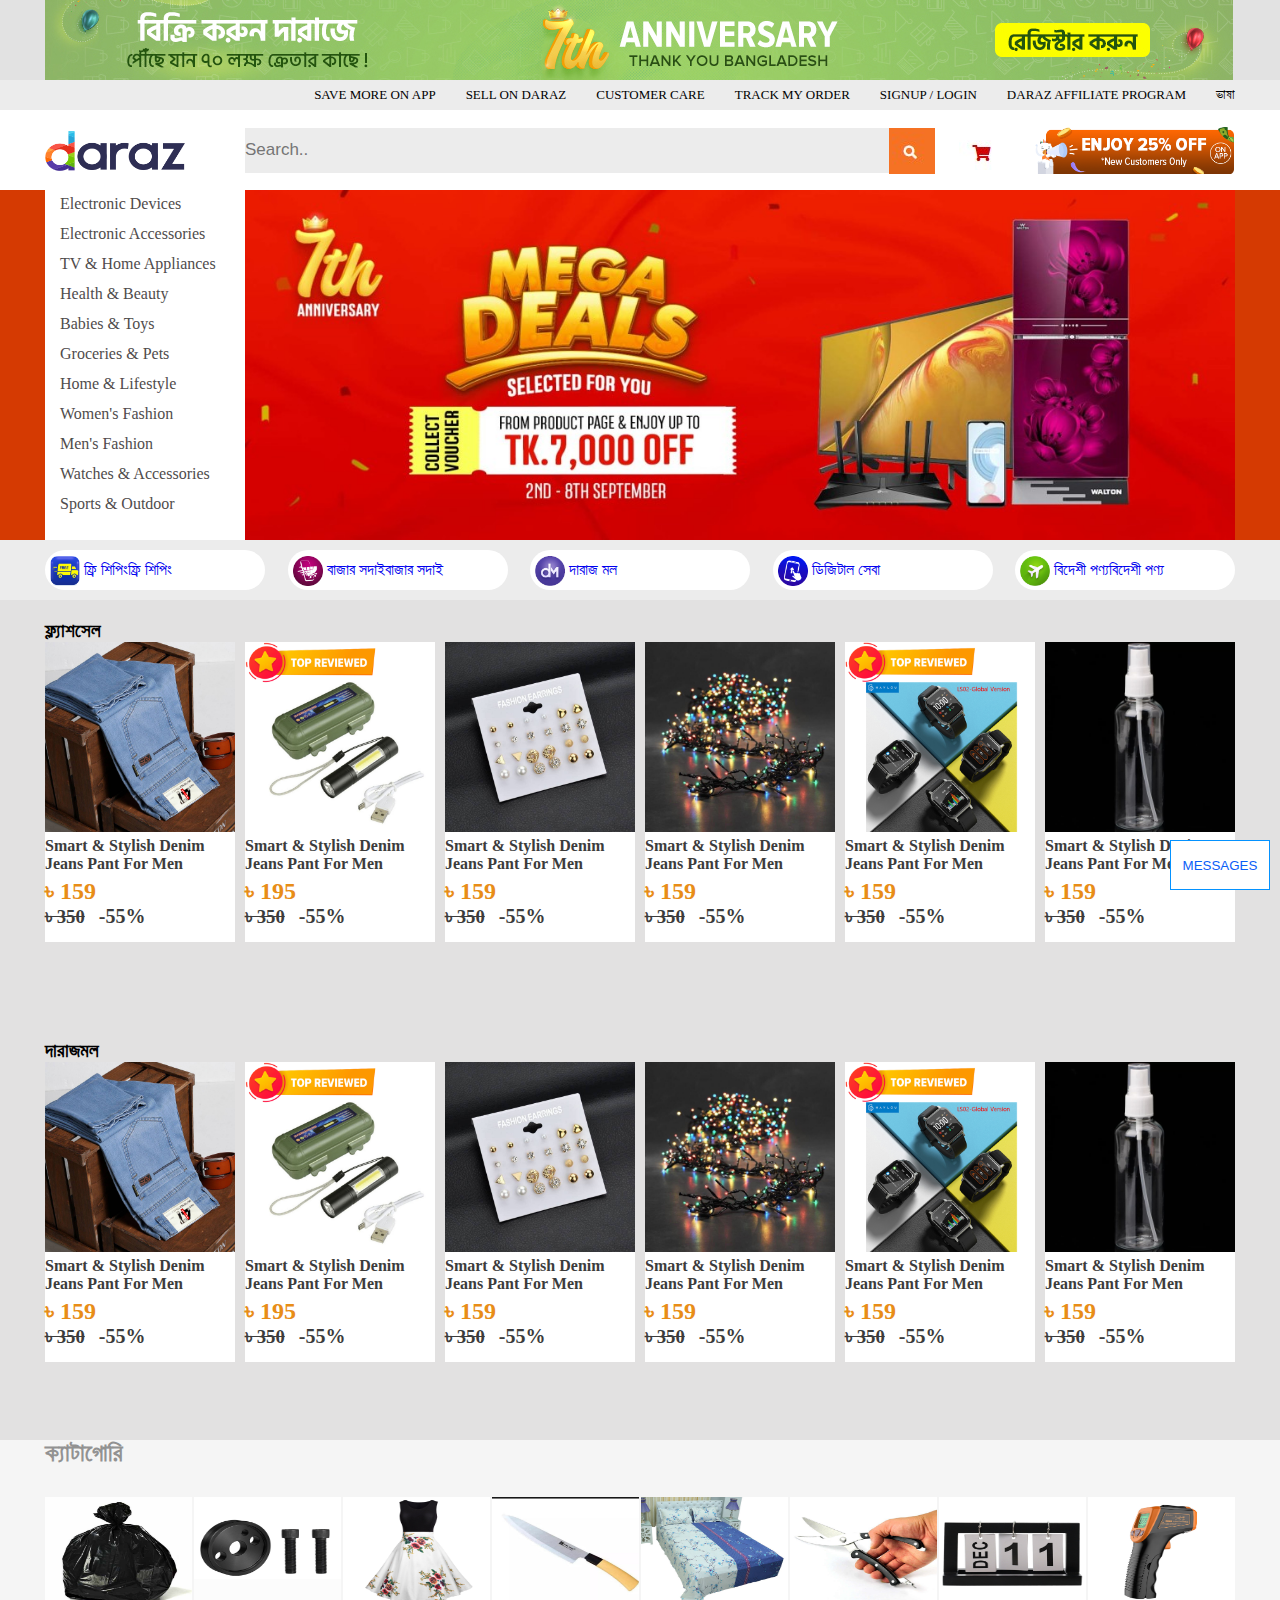
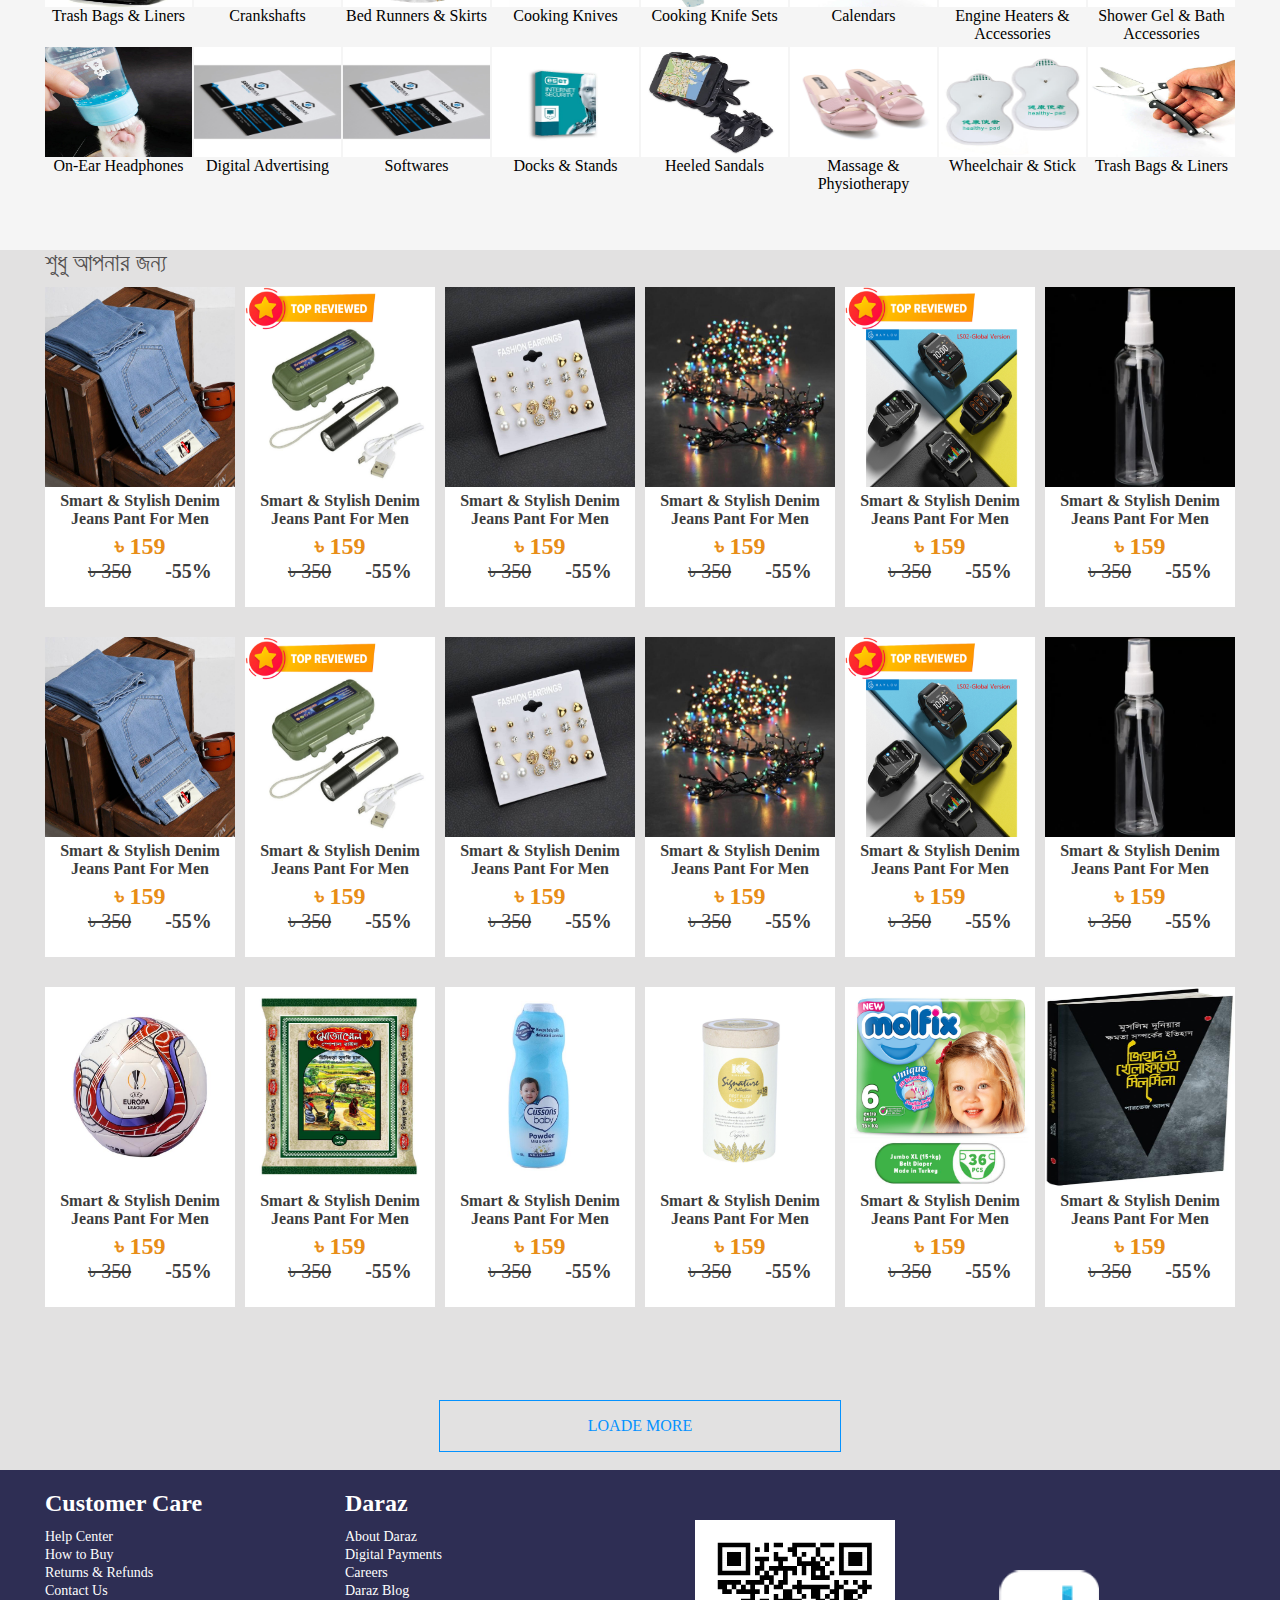
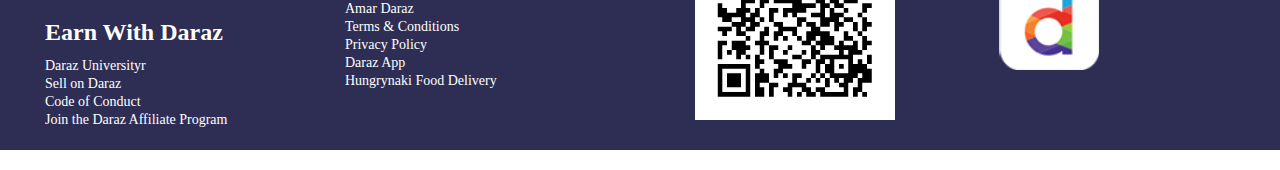
<file: index.html>
<!DOCTYPE html>
<html lang="en">
<head>
    <meta charset="UTF-8">
    <meta http-equiv="X-UA-Compatible" content="IE=edge">
    <meta name="viewport" content="width=device-width, initial-scale=1.0">
    <title>Daraz </title>
    <link rel="stylesheet" href="./css/style.css">

    <link rel="stylesheet" href="https://cdnjs.cloudflare.com/ajax/libs/font-awesome/5.15.3/css/all.min.css">
</head>
<body>




    <div class="full-wrapper top-benner-bg">
        <div class="container top-benner">
            <img src="./images/top benner.jpg" alt="">

        </div>
    </div>

    <!--   
        Heider Menu Html Start
    -->
   

    <div class="full-wrapper heider-menu-bg">
        <div class="container heider-menu">
            <ul>
                <li><a href="#">SAVE MORE ON APP</a></li>
                <li><a href="#">SELL ON DARAZ</a></li>
                <li><a href="#">CUSTOMER CARE</a></li>
                <li><a href="#">TRACK MY ORDER</a></li>
                <li><a href="#">SIGNUP / LOGIN</a></li>
                <li><a href="#">DARAZ AFFILIATE PROGRAM </a></li>
                <li><a href="#">ভাষা</a></li>
            </ul>

        </div>
    </div>

 <!--   
        Heider Menu Html End
    -->




 <!--   
        Logo Section  Html Start
    -->


    <div class="full-wrapper logo-section-bg">
        <div class="container logo-section">
            <div class="logo-section-logo">
                <a href="./index.html"><img src="./images/logo.png" alt="logo"></a>
            </div>
            <div class="logo-section-search">
                <form action="">
                <input type="text" placeholder="Search..">
                <button type="submit"><img src="./images/s-i.jpg" alt=""></button>
                </form>
            </div>
            <div class="logo-section-shop">
                <a href="#"><img src="./images/shop-i.jpg" alt=""></a>

            </div>

            <div class="logo-section-benner">
                <a href="#"><img src="./images/heider banner.png" alt=""></a>

            </div>

        </div>
    </div>


 <!--      Logo Section  Html End     -->



 <!--    Benner Section  Html start  -->

<div class="full-wrapper benner-bg">
    <div class="container benner">
        <div class="benner-menu">

            <ul>
                <li><a href="#">Electronic Devices</a>
                    <ul>
                        <li><a href="#">Smartphones</a></li>
                        <li><a href="#">Feature Phone</a></li>
                        <li><a href="#">Tablets</a></li>
                        <li><a href="#">Laptops</a></li>
                        <li><a href="#">Desktops</a></li>
                        <li><a href="#">Gaming Consoles</a></li>
                        <li><a href="#">Cameras</a></li>
                        <li><a href="#">Security Cameras</a></li>
                    </ul>
                
                
                
                </li>
                <li><a href="#">Electronic Accessories</a>
                
                    <ul>
                        <li><a href="#">Mobile Accessories</a></li>
                        <li><a href="#">Audio</a></li>
                        <li><a href="#">Wearable</a></li>
                        <li><a href="#">Console Accessories</a></li>
                        <li><a href="#">Camera Accessories</a></li>
                        <li><a href="#">Computer Accessories</a></li>
                        <li><a href="#">Cameras</a></li>
                        <li><a href="#">Printers</a></li>
                        <li><a href="#">Computer Components</a></li>
                        <li><a href="#">Network Components</a></li>
                    </ul> 



                </li>
                <li><a href="#">TV & Home Appliances</a>
                    <ul>
                        <li><a href="#">Televisions</a></li>
                        <li><a href="#">Home Audio</a></li>
                        <li><a href="#">TV Accessories & Video </a></li>
                        <li><a href="#">Large Appliances</a></li>
                        <li><a href="#">Small Kitchen Appliances</a></li>
                        <li><a href="#">Blender, Mixer & Grinder</a></li>
                        <li><a href="#">Electric Kettle</a></li>
                        <li><a href="#">Juicer & Fruit Extraction</a></li>
                        <li><a href="#">Juicer & Fruit Extraction</a></li>
                        <li><a href="#">Juicer & Fruit Extraction</a></li>
                        <li><a href="#">Juicer & Fruit Extraction</a></li>
                    </ul> </li>
                <li><a href="#">Health & Beauty</a>
                    <ul>
                        <li><a href="#">Smartphones</a></li>
                        <li><a href="#">Feature Phone</a></li>
                        <li><a href="#">Tablets</a></li>
                        <li><a href="#">Laptops</a></li>
                        <li><a href="#">Desktops</a></li>
                        <li><a href="#">Gaming Consoles</a></li>
                        <li><a href="#">Cameras</a></li>
                        <li><a href="#">Security Cameras</a></li>
                    </ul> </li>

                <li><a href="#">Babies & Toys</a>
                    <ul>
                        <li><a href="#">Televisions</a></li>
                        <li><a href="#">Home Audio</a></li>
                        <li><a href="#">TV Accessories & Video </a></li>
                        <li><a href="#">Large Appliances</a></li>
                        <li><a href="#">Small Kitchen Appliances</a></li>
                        <li><a href="#">Blender, Mixer & Grinder</a></li>
                        <li><a href="#">Electric Kettle</a></li>
                        <li><a href="#">Juicer & Fruit Extraction</a></li>
                        <li><a href="#">Juicer & Fruit Extraction</a></li>
                        <li><a href="#">Juicer & Fruit Extraction</a></li>
                        <li><a href="#">Juicer & Fruit Extraction</a></li>
                    </ul> </li>
                <li><a href="#">Groceries & Pets</a>
                    <ul>
                        <li><a href="#">Smartphones</a></li>
                        <li><a href="#">Feature Phone</a></li>
                        <li><a href="#">Tablets</a></li>
                        <li><a href="#">Laptops</a></li>
                        <li><a href="#">Desktops</a></li>
                        <li><a href="#">Gaming Consoles</a></li>
                        <li><a href="#">Cameras</a></li>
                        <li><a href="#">Security Cameras</a></li>
                    </ul> </li>
                <li><a href="#">Home & Lifestyle</a>
                    <ul>
                        <li><a href="#">Televisions</a></li>
                        <li><a href="#">Home Audio</a></li>
                        <li><a href="#">TV Accessories & Video </a></li>
                        <li><a href="#">Large Appliances</a></li>
                        <li><a href="#">Small Kitchen Appliances</a></li>
                        <li><a href="#">Blender, Mixer & Grinder</a></li>
                        <li><a href="#">Electric Kettle</a></li>
                        <li><a href="#">Juicer & Fruit Extraction</a></li>
                        <li><a href="#">Juicer & Fruit Extraction</a></li>
                        <li><a href="#">Juicer & Fruit Extraction</a></li>
                        <li><a href="#">Juicer & Fruit Extraction</a></li>
                    </ul> </li>
                <li><a href="#">Women's Fashion</a>
                    <ul>
                        <li><a href="#">Smartphones</a></li>
                        <li><a href="#">Feature Phone</a></li>
                        <li><a href="#">Tablets</a></li>
                        <li><a href="#">Laptops</a></li>
                        <li><a href="#">Desktops</a></li>
                        <li><a href="#">Gaming Consoles</a></li>
                        <li><a href="#">Cameras</a></li>
                        <li><a href="#">Security Cameras</a></li>
                    </ul> </li>
                <li><a href="#">Men's Fashion</a>
                    <ul>
                        <li><a href="#">Televisions</a></li>
                        <li><a href="#">Home Audio</a></li>
                        <li><a href="#">TV Accessories & Video </a></li>
                        <li><a href="#">Large Appliances</a></li>
                        <li><a href="#">Small Kitchen Appliances</a></li>
                        <li><a href="#">Blender, Mixer & Grinder</a></li>
                        <li><a href="#">Electric Kettle</a></li>
                        <li><a href="#">Juicer & Fruit Extraction</a></li>
                        <li><a href="#">Juicer & Fruit Extraction</a></li>
                        <li><a href="#">Juicer & Fruit Extraction</a></li>
                        <li><a href="#">Juicer & Fruit Extraction</a></li>
                    </ul> </li>
                </li>
                <li><a href="#">Watches & Accessories</a>
                    <ul>
                        <li><a href="#">Smartphones</a></li>
                        <li><a href="#">Feature Phone</a></li>
                        <li><a href="#">Tablets</a></li>
                        <li><a href="#">Laptops</a></li>
                        <li><a href="#">Desktops</a></li>
                        <li><a href="#">Gaming Consoles</a></li>
                        <li><a href="#">Cameras</a></li>
                        <li><a href="#">Security Cameras</a></li>
                    </ul> </li>
                <li><a href="#">Sports & Outdoor</a>
                    <ul>
                        <li><a href="#">Televisions</a></li>
                        <li><a href="#">Home Audio</a></li>
                        <li><a href="#">TV Accessories & Video </a></li>
                        <li><a href="#">Large Appliances</a></li>
                        <li><a href="#">Small Kitchen Appliances</a></li>
                        <li><a href="#">Blender, Mixer & Grinder</a></li>
                        <li><a href="#">Electric Kettle</a></li>
                        <li><a href="#">Juicer & Fruit Extraction</a></li>
                        <li><a href="#">Juicer & Fruit Extraction</a></li>
                        <li><a href="#">Juicer & Fruit Extraction</a></li>
                        <li><a href="#">Juicer & Fruit Extraction</a></li>
                    </ul> </li>
               
            </ul>
        </div>
        <div class="benner-img">
            <img src="./images/benner.jpg" alt="">
        </div>

    </div>
</div>




 <!--   Benner Section  Html End  -->


 <!--   services Section  Html Start  -->

<div class="full-wrapper services-bg">
    <div class="container services">
        <div class="services-item mr">
            <a href="#"><img src="./images/ddd.png" alt="">
            <span>ফ্রি শিপিংফ্রি শিপিং</span></a>
        </div>
        <div class="services-item mr">
            <a href="#"><img src="./images/shop.png" alt="">
                <span>বাজার সদাইবাজার সদাই </span></a>
        </div>
        <div class="services-item mr">
            <a href="#"><img src="./images/dm.png" alt="">
                <span>দারাজ মল  </span></a>
        </div>
        <div class="services-item mr">
            <a href="#"><img src="./images/digital.gif" alt="">
                <span>ডিজিটাল সেবা</span></a>
        </div>
        <div class="services-item">
            <a href="#"><img src="./images/air.png" alt="">
                <span>বিদেশী পণ্যবিদেশী পণ্য</span></a>
        </div>


    </div>
</div>

 <!--   services Section  Html End  -->



 <!--   Product  Section 1 Html Start  -->

<div class="full-wrapper product1-bg">
    <div class="container product1">
        <h3>ফ্ল্যাশসেল</h3>
       
        <div class="offer-item mrr">
          <a href="product.html">  <img src="./images/offer 1.jpg" alt="">
        
            <h4>Smart & Stylish Denim Jeans Pant For Men</h4>

            <h2>&#2547 159</h2>
            <h3> <del>&#2547 350</del></h3>
            <h5>-55%</h5>
          </a>
                
        </div>
        <div class="offer-item mrr">
          <a href="product.html">  <img src="./images/offer 2.jpg" alt="">
        
            <h4>Smart & Stylish Denim Jeans Pant For Men</h4>

            <h2>&#2547 195</h2>
            <h3> <del>&#2547 350</del></h3>
            <h5>-55%</h5>
          </a>
                
        </div>
       
        <div class="offer-item mrr">
          <a href="product.html">  <img src="./images/offer 3.jpg" alt="">
        
            <h4>Smart & Stylish Denim Jeans Pant For Men</h4>

            <h2>&#2547 159</h2>
            <h3> <del>&#2547 350</del></h3>
            <h5>-55%</h5>
          </a>
                
        </div>
        <div class="offer-item mrr">
          <a href="product.html">  <img src="./images/offer 4.jpg" alt="">
        
            <h4>Smart & Stylish Denim Jeans Pant For Men</h4>

            <h2>&#2547 159</h2>
            <h3> <del>&#2547 350</del></h3>
            <h5>-55%</h5>
          </a>
                
        </div>
        
        <div class="offer-item mrr">
          <a href="product.html">  <img src="./images/offer 5.jpg" alt="">
        
            <h4>Smart & Stylish Denim Jeans Pant For Men</h4>

            <h2>&#2547 159</h2>
            <h3> <del>&#2547 350</del></h3>
            <h5>-55%</h5>
          </a>
                
        </div>
        <div class="offer-item">
          <a href="product.html">  <img src="./images/offer 6.jpg" alt="">
        
            <h4>Smart & Stylish Denim Jeans Pant For Men</h4>

            <h2>&#2547 159</h2>
            <h3> <del>&#2547 350</del></h3>
            <h5>-55%</h5>
          </a>
                
        </div>
    </div>
    </div>
</div>

</div>
<div class="full-wrapper product1-bg">
    <div class="container product1">
        <h3>দারাজমল</h3>
       
        <div class="offer-item mrr">
          <a href="product.html">  <img src="./images/offer 1.jpg" alt="">
        
            <h4>Smart & Stylish Denim Jeans Pant For Men</h4>

            <h2>&#2547 159</h2>
            <h3> <del>&#2547 350</del></h3>
            <h5>-55%</h5>
          </a>
                
        </div>
        <div class="offer-item mrr">
          <a href="product.html">  <img src="./images/offer 2.jpg" alt="">
        
            <h4>Smart & Stylish Denim Jeans Pant For Men</h4>

            <h2>&#2547 195</h2>
            <h3> <del>&#2547 350</del></h3>
            <h5>-55%</h5>
          </a>
                
        </div>
       
        <div class="offer-item mrr">
          <a href="product.html">  <img src="./images/offer 3.jpg" alt="">
        
            <h4>Smart & Stylish Denim Jeans Pant For Men</h4>

            <h2>&#2547 159</h2>
            <h3> <del>&#2547 350</del></h3>
            <h5>-55%</h5>
          </a>
                
        </div>
        <div class="offer-item mrr">
          <a href="product.html">  <img src="./images/offer 4.jpg" alt="">
        
            <h4>Smart & Stylish Denim Jeans Pant For Men</h4>

            <h2>&#2547 159</h2>
            <h3> <del>&#2547 350</del></h3>
            <h5>-55%</h5>
          </a>
                
        </div>
        
        <div class="offer-item mrr">
          <a href="product.html">  <img src="./images/offer 5.jpg" alt="">
        
            <h4>Smart & Stylish Denim Jeans Pant For Men</h4>

            <h2>&#2547 159</h2>
            <h3> <del>&#2547 350</del></h3>
            <h5>-55%</h5>
          </a>
                
        </div>
        <div class="offer-item">
          <a href="product.html">  <img src="./images/offer 6.jpg" alt="">
        
            <h4>Smart & Stylish Denim Jeans Pant For Men</h4>

            <h2>&#2547 159</h2>
            <h3> <del>&#2547 350</del></h3>
            <h5>-55%</h5>
          </a>
                
        </div>
    </div>
    </div>
</div>

</div>


<!-- 
<div class="full-wrapper product3-bg">
    <div class="container product3">
        <h3>দারাজমল</h3>
      <a href="#"> <h3 class="end-i">আরো কিনুন</h3></a> 

        <div class="product-3">
            <div class="product3-item">

            
                <a href="#">
                <img src="/images/offer 1.jpg" alt="">

                <h3>WALL TOUCH</h3>
                <p>Where Yr Baby Come First</p>
            </a> 
            </div>
            <div class="product3-item">
                <a href="#">
                    <img src="/images/offer 2.jpg" alt="">
    
                    <h3>WALL TOUCH</h3>
                    <p>Where Yr Baby Come First</p>
                </a>
            </div>
            <div class="product3-item">
                <a href="#">
                    <img src="/images/offer 3.jpg" alt="">
    
                    <h3>WALL TOUCH</h3>
                    <p>Where Yr Baby Come First</p>
                </a>
            </div>
            <div class="product3-item">
                <a href="#">
                    <img src="/images/offer 4.jpg" alt="">
    
                    <h3>WALL TOUCH</h3>
                    <p>Where Yr Baby Come First</p>
                </a>
            </div>
            <div class="product3-item">
                <a href="#">
                    <img src="/images/offer 5.jpg" alt="">
    
                    <h3>WALL TOUCH</h3>
                    <p>Where Yr Baby Come First</p>
                </a>
            </div>
            <div class="product3-item">
                <a href="#">
                    <img src="/images/offer 6.jpg" alt="">
    
                    <h3>WALL TOUCH</h3>
                    <p>Where Yr Baby Come First</p>
                </a>
            </div>
        </div>

    </div>
</div> -->

 <!--   Product  Section 1 Html End  -->




<div class="full-wrapper product2-bg">
    <div class="container product2">
        <h1>ক্যাটাগোরি</h1>
     <div class="products2">
         <div class="product2-item">
             <img src="./images/c1.png" alt="">
             <p>Trash Bags & Liners</p>
         </div>
         <div class="product2-item">
             <img src="./images/c2.jpg" alt="">
             <p>Crankshafts</p>
         </div>
         <div class="product2-item">
             <img src="./images/c3.jpg" alt="">
             <p>Bed Runners & Skirts</p>
         </div>
         <div class="product2-item">
             <img src="./images/c4.jpg" alt="">
             <p>Cooking Knives</p>
         </div>
         <div class="product2-item">
             <img src="./images/c5.jpg" alt="">
             <p>Cooking Knife Sets</p>
         </div>
         <div class="product2-item">
             <img src="./images/c6.jpg" alt="">
             <p>Calendars</p>
         </div>
         <div class="product2-item">
             <img src="./images/c7.jpg" alt="">
             <p>Engine Heaters & Accessories</p>
         </div>
         <div class="product2-item">
             <img src="./images/c8.jpg" alt="">
             <p>Shower Gel & Bath Accessories</p>
         </div>
         <div class="product2-item">
             <img src="./images/c9.jpg" alt="">
             <p>On-Ear Headphones</p>
         </div>
         <div class="product2-item">
             <img src="./images/c10.jpg" alt="">
             <p>Digital Advertising</p>
         </div>
         <div class="product2-item">
             <img src="./images/c11.jpg" alt="">
             <p>Softwares</p>
         </div>
         <div class="product2-item">
             <img src="./images/c12.jpg" alt="">
             <p>Docks & Stands</p>
         </div>
         <div class="product2-item">
             <img src="./images/c13.jpg" alt="">
             <p>Heeled Sandals</p>
         </div>
         <div class="product2-item">
             <img src="./images/c14.jpg" alt="">
             <p>Massage & Physiotherapy</p>
         </div>
         <div class="product2-item">
             <img src="./images/c15.jpg" alt="">
             <p>Wheelchair & Stick</p>
         </div>
         <div class="product2-item">
             <img src="./images/c6.jpg" alt="">
             <p>Trash Bags & Liners</p>
         </div>
         
     </div>

    </div>
</div>






<div class="full-wrapper product4-bg">
    <div class="container product4">
        <h3>শুধু আপনার জন্য</h3>
      

        <div class="product-4">
            <div class="product4-item">

                <a href="#">  <img src="./images/offer 1.jpg" alt="">
        
                    <h4>Smart & Stylish Denim Jeans Pant For Men</h4>
        
                    <h2>&#2547 159</h2>
                    <h3> <del>&#2547 350</del></h3>
                    <h5>-55%</h5>
                  </a>
            </div>
            <div class="product4-item">
                <a href="#">  <img src="./images/offer 2.jpg" alt="">
        
                    <h4>Smart & Stylish Denim Jeans Pant For Men</h4>
        
                    <h2>&#2547 159</h2>
                    <h3> <del>&#2547 350</del></h3>
                    <h5>-55%</h5>
                  </a>
            </div>
            <div class="product4-item">
                <a href="#">  <img src="./images/offer 3.jpg" alt="">
        
                    <h4>Smart & Stylish Denim Jeans Pant For Men</h4>
        
                    <h2>&#2547 159</h2>
                    <h3> <del>&#2547 350</del></h3>
                    <h5>-55%</h5>
                  </a>
            </div>
            <div class="product4-item">
                <a href="#">  <img src="./images/offer 4.jpg" alt="">
        
                    <h4>Smart & Stylish Denim Jeans Pant For Men</h4>
        
                    <h2>&#2547 159</h2>
                    <h3> <del>&#2547 350</del></h3>
                    <h5>-55%</h5>
                  </a>
            </div>
            <div class="product4-item">
                <a href="#">  <img src="./images/offer 5.jpg" alt="">
        
                    <h4>Smart & Stylish Denim Jeans Pant For Men</h4>
        
                    <h2>&#2547 159</h2>
                    <h3> <del>&#2547 350</del></h3>
                    <h5>-55%</h5>
                  </a>
            </div>
            <div class="product4-item">
                <a href="#">  <img src="./images/offer 6.jpg" alt="">
        
                    <h4>Smart & Stylish Denim Jeans Pant For Men</h4>
        
                    <h2>&#2547 159</h2>
                    <h3> <del>&#2547 350</del></h3>
                    <h5>-55%</h5>
                  </a>
            </div>
        </div>
        <div class="product-4">
            <div class="product4-item">

                <a href="#">  <img src="./images/offer 1.jpg" alt="">
        
                    <h4>Smart & Stylish Denim Jeans Pant For Men</h4>
        
                    <h2>&#2547 159</h2>
                    <h3> <del>&#2547 350</del></h3>
                    <h5>-55%</h5>
                  </a>
            </div>
            <div class="product4-item">
                <a href="#">  <img src="./images/offer 2.jpg" alt="">
        
                    <h4>Smart & Stylish Denim Jeans Pant For Men</h4>
        
                    <h2>&#2547 159</h2>
                    <h3> <del>&#2547 350</del></h3>
                    <h5>-55%</h5>
                  </a>
            </div>
            <div class="product4-item">
                <a href="#">  <img src="./images/offer 3.jpg" alt="">
        
                    <h4>Smart & Stylish Denim Jeans Pant For Men</h4>
        
                    <h2>&#2547 159</h2>
                    <h3> <del>&#2547 350</del></h3>
                    <h5>-55%</h5>
                  </a>
            </div>
            <div class="product4-item">
                <a href="#">  <img src="./images/offer 4.jpg" alt="">
        
                    <h4>Smart & Stylish Denim Jeans Pant For Men</h4>
        
                    <h2>&#2547 159</h2>
                    <h3> <del>&#2547 350</del></h3>
                    <h5>-55%</h5>
                  </a>
            </div>
            <div class="product4-item">
                <a href="#">  <img src="./images/offer 5.jpg" alt="">
        
                    <h4>Smart & Stylish Denim Jeans Pant For Men</h4>
        
                    <h2>&#2547 159</h2>
                    <h3> <del>&#2547 350</del></h3>
                    <h5>-55%</h5>
                  </a>
            </div>
            <div class="product4-item">
                <a href="#">  <img src="./images/offer 6.jpg" alt="">
        
                    <h4>Smart & Stylish Denim Jeans Pant For Men</h4>
        
                    <h2>&#2547 159</h2>
                    <h3> <del>&#2547 350</del></h3>
                    <h5>-55%</h5>
                  </a>
            </div>
        </div>
        <div class="product-4">
            <div class="product4-item">

            
                <a href="#">  <img src="./images/p31.jpg" alt="">
        
                    <h4>Smart & Stylish Denim Jeans Pant For Men</h4>
        
                    <h2>&#2547 159</h2>
                    <h3> <del>&#2547 350</del></h3>
                    <h5>-55%</h5>
                  </a>
            </div>
            <div class="product4-item">
                <a href="#">  <img src="./images/p32.jpg" alt="">
        
                    <h4>Smart & Stylish Denim Jeans Pant For Men</h4>
        
                    <h2>&#2547 159</h2>
                    <h3> <del>&#2547 350</del></h3>
                    <h5>-55%</h5>
                  </a>
            </div>
            <div class="product4-item">
                <a href="#">  <img src="./images/p33.jpg" alt="">
        
                    <h4>Smart & Stylish Denim Jeans Pant For Men</h4>
        
                    <h2>&#2547 159</h2>
                    <h3> <del>&#2547 350</del></h3>
                    <h5>-55%</h5>
                  </a>
            </div>
            <div class="product4-item">
                <a href="#">  <img src="./images/p34.jpg" alt="">
        
                    <h4>Smart & Stylish Denim Jeans Pant For Men</h4>
        
                    <h2>&#2547 159</h2>
                    <h3> <del>&#2547 350</del></h3>
                    <h5>-55%</h5>
                  </a>
            </div>
            <div class="product4-item">
                <a href="#">  <img src="./images/p35.jpg" alt="">
        
                    <h4>Smart & Stylish Denim Jeans Pant For Men</h4>
        
                    <h2>&#2547 159</h2>
                    <h3> <del>&#2547 350</del></h3>
                    <h5>-55%</h5>
                  </a>
            </div>
            <div class="product4-item">
                <a href="#">  <img src="./images/p36.jpg" alt="">
        
                    <h4>Smart & Stylish Denim Jeans Pant For Men</h4>
        
                    <h2>&#2547 159</h2>
                    <h3> <del>&#2547 350</del></h3>
                    <h5>-55%</h5>
                  </a>
                        
            </div>
           
        </div>


       

    </div>
</div>


<div class="messages">
    <button>Messages</button>
</div>


<div class="full-wrapper bta-bg">
    <div class="container bta">
        <div class="cta">
           
                <a class="" href="#">Loade More</a>
            
           
        </div>
    </div>
</div>


<div class="full-wrapper footter-bg">
    <div class="container footter">
        <div class="footter-item1">

            <h1>Customer Care</h1>
            <ul>
                <li><a href="#">Help Center</a></li>
                <li><a href="#">How to Buy</a></li>
                <li><a href="#">Returns & Refunds</a></li>
                <li><a href="#">Contact Us</a></li>
            </ul>
            <h1>Earn With Daraz</h1>
            <ul>
                <li><a href="#">Daraz Universityr</a></li>
                <li><a href="#">Sell on Daraz</a></li>
                <li><a href="#">Code of Conduct</a></li>
                <li><a href="#">Join the Daraz Affiliate Program</a></li>
            </ul>
        </div>
        <div class="footter-item1">
            <h1>Daraz</h1>
            <ul>
                <li><a href="#">About Daraz</a></li>
                <li><a href="#">Digital Payments</a></li>
                <li><a href="#">Careers</a></li>
                <li><a href="#">Daraz Blog</a></li>
                <li><a href="#">Amar Daraz</a></li>
                <li><a href="#">Terms & Conditions</a></li>
                <li><a href="#">Privacy Policy</a></li>
                <li><a href="#">Daraz App</a></li>
                <li><a href="#">Hungrynaki Food Delivery</a></li>
            </ul>
        </div>
        <div class="footter-item2">
            <img src="./images/scan.png" alt="">
            <img class="f-i" src="./images/dd.png" alt="">
        </div>
    </div>
</div>
    
</body>
</html>
</file>
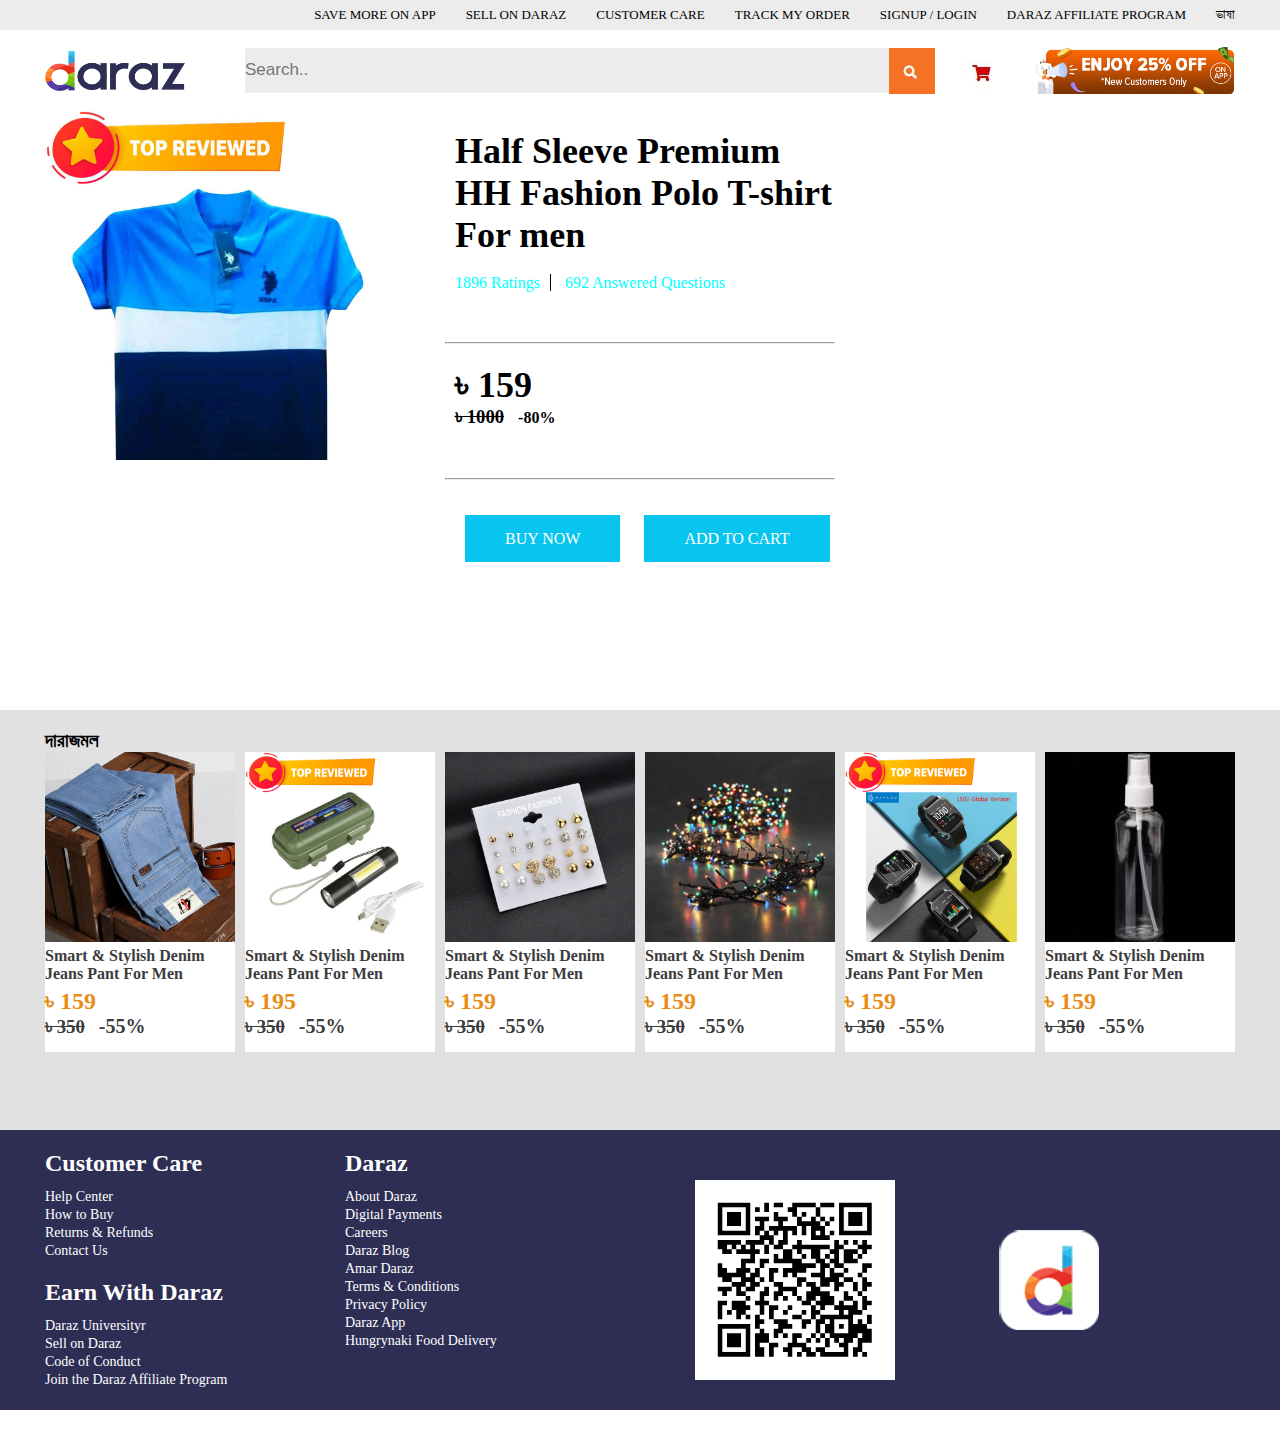
<file: product.html>
<!DOCTYPE html>
<html lang="en">
<head>
    <meta charset="UTF-8">
    <meta http-equiv="X-UA-Compatible" content="IE=edge">
    <meta name="viewport" content="width=device-width, initial-scale=1.0">
    <title>Document</title>
    <link rel="stylesheet" href="./css/style.css">
</head>
<body>
    

<!--   
        Heider Menu Html Start
    -->
   

    <div class="full-wrapper heider-menu-bg">
        <div class="container heider-menu">
            <ul>
                <li><a href="#">SAVE MORE ON APP</a></li>
                <li><a href="#">SELL ON DARAZ</a></li>
                <li><a href="#">CUSTOMER CARE</a></li>
                <li><a href="#">TRACK MY ORDER</a></li>
                <li><a href="#">SIGNUP / LOGIN</a></li>
                <li><a href="#">DARAZ AFFILIATE PROGRAM </a></li>
                <li><a href="#">ভাষা</a></li>
            </ul>

        </div>
    </div>

 <!--   
        Heider Menu Html End
    -->




 <!--   
        Logo Section  Html Start
    -->


    <div class="full-wrapper logo-section-bg">
        <div class="container logo-section">
            <div class="logo-section-logo">
                <a href="./index.html"><img src="./images/logo.png" alt="logo"></a>
            </div>
            <div class="logo-section-search">
                <form action="">
                <input type="text" placeholder="Search..">
                <button type="submit"><img src="./images/s-i.jpg" alt=""></button>
                </form>
            </div>
            <div class="logo-section-shop">
                <a href="#"><img src="./images/shop-i.jpg" alt=""></a>

            </div>

            <div class="logo-section-benner">
                <a href="#"><img src="./images/heider banner.png" alt=""></a>

            </div>

        </div>
    </div>


 <!--      Logo Section  Html End     -->



 <div class="full-wrapper product-cart-bg">
     <div class="container product-cart">
         <div class="product-cart-1 cart">
             <img src="./images/ppp.jpg" alt="">
         </div>
         <div class="product-cart-2 cart">
             <h2>Half Sleeve Premium HH Fashion Polo T-shirt For men</h2><br>

            <a href="#"><span>1896 Ratings</span></a> 
            <a href="#" class="ss"><span >692 Answered Questions</span></a> 

            <hr>
            <h2>&#2547 159</h2>
            <h3> <del>&#2547 1000</del></h3>
            <h5>-80%</h5>

            <hr>


            <div class="cta">
                <a href="#">Buy Now</a>
                <a href="#"> Add to Cart</a>
            </div>
         </div>
         <div class="product-cart-3 cart"></div>
     </div>
 </div>









 <div class="full-wrapper product1-bg">
    <div class="container product1">
        <h3>দারাজমল</h3>
       
        <div class="offer-item mrr">
          <a href="product.html">  <img src="./images/offer 1.jpg" alt="">
        
            <h4>Smart & Stylish Denim Jeans Pant For Men</h4>

            <h2>&#2547 159</h2>
            <h3> <del>&#2547 350</del></h3>
            <h5>-55%</h5>
          </a>
                
        </div>
        <div class="offer-item mrr">
          <a href="product.html">  <img src="./images/offer 2.jpg" alt="">
        
            <h4>Smart & Stylish Denim Jeans Pant For Men</h4>

            <h2>&#2547 195</h2>
            <h3> <del>&#2547 350</del></h3>
            <h5>-55%</h5>
          </a>
                
        </div>
       
        <div class="offer-item mrr">
          <a href="product.html">  <img src="./images/offer 3.jpg" alt="">
        
            <h4>Smart & Stylish Denim Jeans Pant For Men</h4>

            <h2>&#2547 159</h2>
            <h3> <del>&#2547 350</del></h3>
            <h5>-55%</h5>
          </a>
                
        </div>
        <div class="offer-item mrr">
          <a href="product.html">  <img src="./images/offer 4.jpg" alt="">
        
            <h4>Smart & Stylish Denim Jeans Pant For Men</h4>

            <h2>&#2547 159</h2>
            <h3> <del>&#2547 350</del></h3>
            <h5>-55%</h5>
          </a>
                
        </div>
        
        <div class="offer-item mrr">
          <a href="product.html">  <img src="./images/offer 5.jpg" alt="">
        
            <h4>Smart & Stylish Denim Jeans Pant For Men</h4>

            <h2>&#2547 159</h2>
            <h3> <del>&#2547 350</del></h3>
            <h5>-55%</h5>
          </a>
                
        </div>
        <div class="offer-item">
          <a href="product.html">  <img src="./images/offer 6.jpg" alt="">
        
            <h4>Smart & Stylish Denim Jeans Pant For Men</h4>

            <h2>&#2547 159</h2>
            <h3> <del>&#2547 350</del></h3>
            <h5>-55%</h5>
          </a>
                
        </div>
    </div>
    </div>
</div>

</div>
<div class="full-wrapper footter-bg">
    <div class="container footter">
        <div class="footter-item1">

            <h1>Customer Care</h1>
            <ul>
                <li><a href="#">Help Center</a></li>
                <li><a href="#">How to Buy</a></li>
                <li><a href="#">Returns & Refunds</a></li>
                <li><a href="#">Contact Us</a></li>
            </ul>
            <h1>Earn With Daraz</h1>
            <ul>
                <li><a href="#">Daraz Universityr</a></li>
                <li><a href="#">Sell on Daraz</a></li>
                <li><a href="#">Code of Conduct</a></li>
                <li><a href="#">Join the Daraz Affiliate Program</a></li>
            </ul>
        </div>
        <div class="footter-item1">
            <h1>Daraz</h1>
            <ul>
                <li><a href="#">About Daraz</a></li>
                <li><a href="#">Digital Payments</a></li>
                <li><a href="#">Careers</a></li>
                <li><a href="#">Daraz Blog</a></li>
                <li><a href="#">Amar Daraz</a></li>
                <li><a href="#">Terms & Conditions</a></li>
                <li><a href="#">Privacy Policy</a></li>
                <li><a href="#">Daraz App</a></li>
                <li><a href="#">Hungrynaki Food Delivery</a></li>
            </ul>
        </div>
        <div class="footter-item2">
            <img src="./images/scan.png" alt="">
            <img class="f-i" src="./images/dd.png" alt="">
        </div>
    </div>
</div>

</body>
</html>
</file>
<file: css/style.css>
*{
    margin: 0;
    padding: 0;
    
}
a{
    text-decoration: none;
}
img{
    vertical-align: middle;
}
li{
    list-style: none;
}
.full_wrapper{
    width: 100%;

}
.container{
    width: 1190px;
    margin: 0 auto;
}
.mr{
    margin-right: 22.5px;
}
.mrr{
    margin-right: 10px;
}

/* ====================
Common Css End
 ====================*/

.top-benner-bg{
    height: 80px;
    background-color:rgb(226, 226, 226);
}
.top-benner-bg .top-benner{
    height: 80px;
    background-color:rgb(226, 226, 226);
}



/* ====================
Heider Menu Css Start
 ====================*/
.heider-menu-bg{
    height: 30px;
    background: rgb(236, 236, 236);

}
.heider-menu-bg .heider-menu{
    height: 30px;
    background: rgb(236, 236, 236);
}
.heider-menu-bg .heider-menu ul{
   float: right;
}
.heider-menu-bg .heider-menu ul li{
   float: left;
}
.heider-menu-bg .heider-menu ul li a{
   font-size: 13px;
   padding-left: 30px;
   line-height: 30px;
   color: black;
   transition: all linear 0.4s;
}
.heider-menu-bg .heider-menu ul li:hover > a{
  text-decoration: underline;
   color: rgb(255, 81, 0);
}




/* ====================
Heider Menu Css End
 ====================*/



/* ====================
logo-section Css End
 ====================*/


 .logo-section-bg{
     height: 80px;
    
    
    
 }
 .logo-section-bg .logo-section{
     height: 80px;
 }
 .logo-section-bg .logo-section{
     height: 80px;
 }
 .logo-section-bg .logo-section .logo-section-logo{
     height: 80px;
     width: 200px;
     float: left;
     line-height: 80px;
 }
 .logo-section-bg .logo-section .logo-section-logo img{
    height: 40px;
     width: 140px;
    
     
 }
 
 .logo-section-bg .logo-section .logo-section-search {
   height: 80px;
   width: 690px;
   float: left;
   position: relative;
    
     
 }


 .logo-section-bg .logo-section .logo-section-search  input{
    float: left;
   
    font-size: 17px;
    border: none;
   
    width: 690px;
    height: 45px;
    margin-top: 17.5px;
    background-color: rgb(236, 236, 236);;

  }

 .logo-section-bg .logo-section .logo-section-search  button{
   position: absolute;
  background: rgb(245, 114, 36);
  top: 17.50px;
  right: 0;
  height: 46px;
  width: 46px;
  border: none;
  color: #fff;
  cursor: pointer;

  }

 .logo-section-bg .logo-section .logo-section-shop{
   height: 80px;
   width: 100px;
   float: left;
   text-align: center;

   

  }
 .logo-section-bg .logo-section .logo-section-shop  a img{
margin-top: 30px;

  }
 .logo-section-bg .logo-section .logo-section-benner{
 width: 200px;
 float: right;
 height: 80px;

  }
 .logo-section-bg .logo-section .logo-section-benner img{
 width: 200px;
 margin-top: 16px;
  }




/* ====================
logo-section Css End
 ====================*/



/* ====================
Benner Css Start
 ====================*/

.benner-bg{
    height: 350px;
    background:rgb(213, 58, 2);
    
}
.benner-bg .benner{
    height: 350px;
    

}
.benner-bg .benner .benner-menu{
    height: 350px;
    width: 200px;
    float: left;
    background: rgb(255, 255, 255);
    

}
.benner-bg .benner .benner-menu ul li{
    position: relative;
    
    height: 30px;
padding-left: 10px;
}
.benner-bg .benner .benner-menu ul li a{
    color: rgb(79, 76, 76);
    display: block;
    padding: 5px;
    
    

  
}
.benner-bg .benner .benner-menu ul li:hover > a{
    background: rgb(226, 226, 226);
    color: rgb(6, 155, 255);
   
  
}


.benner-bg .benner .benner-menu ul li ul {
   position: absolute;
   top: 0;
   left: 200px;
   width: 200px;
   height: 350px;
   box-shadow:  1px rgb(204, 21, 21);
   background: rgb(255, 255, 255);
   visibility: hidden;

 
  
 
}
.benner-bg .benner .benner-menu ul li:hover ul {
  visibility: visible;
  
 
}
.benner-bg .benner .benner-menu ul li ul li {
    height: 30px;
   
    
}
.benner-bg .benner .benner-menu ul li ul li a{
    color: rgb(79, 76, 76);
    display: block;
   
   
 
}
.benner-bg .benner .benner-menu ul li:nth-child(2) ul{
    position: absolute;
    top: -30px;
    left: 200px;
 
}
.benner-bg .benner .benner-menu ul li:nth-child(3) ul{
    position: absolute;
    top: -60px;
    left: 200px;
 
}
.benner-bg .benner .benner-menu ul li:nth-child(4) ul{
    position: absolute;
    top: -90px;
    left: 200px;
 
}
.benner-bg .benner .benner-menu ul li:nth-child(5) ul{
    position: absolute;
    top: -120px;
    left: 200px;
 
}
.benner-bg .benner .benner-menu ul li:nth-child(6) ul{
    position: absolute;
    top: -150px;
    left: 200px;
 
}
.benner-bg .benner .benner-menu ul li:nth-child(7) ul{
    position: absolute;
    top: -180px;
    left: 200px;
 
}
.benner-bg .benner .benner-menu ul li:nth-child(8) ul{
    position: absolute;
    top: -210px;
    left: 200px;
 
}
.benner-bg .benner .benner-menu ul li:nth-child(9) ul{
    position: absolute;
    top: -240px;
    left: 200px;
 
}
.benner-bg .benner .benner-menu ul li:nth-child(10) ul{
    position: absolute;
    top: -270px;
    left: 200px;
 
}
.benner-bg .benner .benner-menu ul li:nth-child(11) ul{
    position: absolute;
    top: -300px;
    left: 200px;
 
}
.benner-bg .benner .benner-menu ul li:nth-child(12) ul{
    position: absolute;
    top: -330px;
    left: 200px;
 
}






.benner-bg .benner .benner-img{
    height: 350px;
    width: 970px;
    float: left;

}
.benner-bg .benner .benner-img img{
   
width: 990px;
height: 350px;
}



/* ====================
Benner Css End
 ====================*/




/* ====================
services Css start
 ====================*/
.services-bg{
    height: 60px;
    background: rgb(236, 236, 236);;
}
.services-bg .services{
    height: 60px;
}
.services-bg .services .services-item{
    height: 40px;
    background: rgb(255, 255, 255);
    width: 220px;
    border-radius: 20px;
    float: left;
    margin-top: 10px;
    transition: all linear 0.4s;
}
.services-bg .services .services-item:hover{
    box-shadow: 0px 5px 12px 5px gray;
}
.services-bg .services .services-item img{
   height: 30px;
   margin-left: 5px;
  
   display: inline;
}
.services-bg .services .services-item span{
   
   display: inline;
 line-height: 40px;
}








/* ====================
services  Css End
 ====================*/



/* ====================
Product Section 1  Css  Start
 ====================*/


.product1-bg{
    height: 400px;
    background-color:rgb(226, 225, 225);
    padding-top: 20px;
}
.product1-bg .product1{
    height: 400px;
    
}

.product1-bg .product1  .offer-item{
    height: 300px;
    width: 190px;
     float: left; 
     background: rgb(255, 255, 255);
     transition: all linear 0.4s;
}
.product1-bg .product1  .offer-item:hover{
 
     box-shadow: 0px 5px 12px 5px gray;
     
}
.product1-bg .product1  .offer-item img{
    width: 190px;
}
.product1-bg .product1  .offer-item h4{
    color: rgb(60, 60, 60);
    padding-top: 5px;
    padding-bottom: 5px;
}
.product1-bg .product1  .offer-item h2{
    color: rgb(232, 141, 23);
}
.product1-bg .product1  .offer-item h3{
    display: inline;
    color: rgb(60, 60, 60);
   
    
}
.product1-bg .product1  .offer-item h5{
    display: inline;
    font-size: 20px;
    margin-left: 10px;
    color: rgb(60, 60, 60);
}

.product1-bg .product1 .start{
    margin-right:1040px;
     display: inline;
     margin-bottom: 20px;
  }
  .product1-bg .product1 .end{
     text-align: right;
     display: inline;
     margin-right: 0;
     margin-bottom: 20px;
  }
  


/* ====================
Product Section 1  Css End
 ====================*/





/* ====================
Product Section 2  Css  Start
 ====================*/




/* ====================
Product Section 2  Css End
 ====================*/


 .product3-bg{
    height: 380px;
    background-color:rgb(226, 225, 225);
    
}
.product3-bg .product3{
    height: 380px;
    background-color:rgb(226, 225, 225);
}
.product3-bg .product3 h3{
    font-size: 24px;
    font-weight: 400;
    color: rgb(84, 81, 81);
    margin-bottom: 10px;
    display: inline-block;
    
  
}
.product3-bg .product3 .end-i{
    font-size: 24px;
    font-weight: 400;
    color: rgb(84, 81, 81);
    
    display: inline-block;
    margin-left:930px;
    color: rgb(39, 168, 255);
}
.product3-bg .product3 .product-3{
  display: flex;
  justify-content: space-between;
  
}
.product3-bg .product3 .product-3 .product3-item a{
    color: rgb(167, 157, 157);
}
.product3-bg .product3 .product-3 .product3-item{
    height: 300px;
    width: 190px;
    background: rgb(255, 255, 255);
    text-align: center;
    transition: all linear 0.4s;
    
}
.product3-bg .product3 .product-3 .product3-item:hover{
    box-shadow: 0px 5px 12px 5px gray;
}
.product3-bg .product3 .product-3 .product3-item img{
   height: 200px;
   width: 190px;
    
}
.product3-bg .product3 .product-3 .product3-item h3{
  font-size: 20px;
  margin: 20px;
}
.product3-bg .product3 .product-3 .product3-item p{
  font-size: 14px;
}



/* ====================
services  Css End
 ====================*/



 .product2-bg{
     height: 380px;
     background-color:rgb(226, 225, 225);
    
 }
 .product2-bg .product2{
     height: 380px;
     width: 1190px;
    
    
     background-color:rgb(226, 225, 225);

 }
 .product2-bg .product2 h1{
     font-size: 24px;
     color: rgb(146, 146, 146);
     margin-bottom: 0;

 }
 .product2-bg .product2 .products2{
     display: flex;
     flex-wrap: wrap;
     justify-content: space-between;
  align-items: center;
  margin-top: 30px;
    
 }
 .product2-bg .product2 .products2 .product2-item{
    width: 147px;
    height: 149px;
   
    margin-bottom: 1px;
    transition: all linear 0.4s;
    text-align: center;

 }
 .product2-bg .product2 .products2 .product2-item img{
    width: 147px;
   height: 110px;
  font-size: 14px;
   
 }


 .product2-bg .product2 .products2 .product2-item:hover{
    
     box-shadow: 0px 5px 10px 1px gray;
     
}


 .product2-bg{
     height: 410px;
  
     background-color: rgb(245, 245, 245);
    
 }
 .product2-bg .product2{
    height: 410px;
     width: 1190px;
    
    
     background-color: rgb(245, 245, 245);

 }
 .product2-bg .product2 h1{
     font-size: 24px;
     color: rgb(146, 146, 146);
     margin-bottom: 0;

 }
 .product2-bg .product2 .products2{
     display: flex;
     flex-wrap: wrap;
     justify-content: space-between;
  align-items: center;
  margin-top: 30px;
    
 }
 .product2-bg .product2 .products2 .product2-item{
    width: 147px;
    height: 149px;
   
    margin-bottom: 1px;
    transition: all linear 0.4s;
    text-align: center;

 }
 .product2-bg .product2 .products2 .product2-item img{
    width: 147px;
   height: 110px;
  font-size: 14px;
   
 }


 .product2-bg .product2 .products2 .product2-item:hover{
    
     box-shadow: 0px 5px 10px 1px gray;
     
}



.product4-bg{
    height: 1130px;
    background-color:rgb(226, 225, 225);
    
}
.product4-bg .product4{
    height:1130px;
    
}
.product4-bg .product4 h3{
    font-size: 24px;
    font-weight: 400;
    color: rgb(84, 81, 81);
    margin-bottom: 10px;
    display: inline-block;
    
  
}

.product4-bg .product4 .product-4{
  display: flex;
  justify-content: space-between;
 
}
.product4-bg .product4 .product-4 .product4-item a{
    color: rgb(167, 157, 157);
}
.product4-bg .product4 .product-4 .product4-item{
    height: 320px;
    width: 190px;
    background: rgb(255, 255, 255);
    text-align: center;
    transition: all linear 0.4s;
    margin-bottom: 30px;

    
}
.product4-bg .product4 .product-4 .product4-item:hover{
    box-shadow: 0px 5px 12px 5px gray;
}
.product4-bg .product4 .product-4 .product4-item img{
   height: 200px;
   width: 190px;
    
}
.product4-bg .product4 .product-4 .product4-item h3{
  font-size: 20px;
  margin: 20px;
}
.product4-bg .product4 .product-4 .product4-item p{
  font-size: 14px;
}


.product4-bg .product4 .product-4 .product4-item h4{
    color: rgb(60, 60, 60);
    padding-top: 5px;
    padding-bottom: 5px;
}
.product4-bg .product4 .product-4 .product4-item h2{
    color: rgb(232, 141, 23);
}
.product4-bg .product4 .product-4 .product4-item h3{
    display: inline;
    color: rgb(60, 60, 60);
   
    
}
.product4-bg .product4 .product-4 .product4-item h5{
    display: inline;
    font-size: 20px;
    margin-left: 10px;
    color: rgb(60, 60, 60);
}




.bta-bg{
    height: 70px;
   
    background: #000;
    background-color:rgb(226, 225, 225);
    padding-top: 20px;
   
}
.bta-bg .bta{
    height: 70px;
  
    display: flex;
    justify-items: center;
    justify-content: center;
    text-align: center;
}
.bta-bg .bta .cta{
   height: 50px;
   width: 400px;
   border: 1px solid rgb(4, 146, 255);
   position: relative;
   z-index: 1;
   cursor: pointer;
}
.bta-bg .bta .cta a{
  line-height: 50px;
  text-transform: uppercase;
  font-size: 16px;
  color:rgb(4, 146, 255);
}



.bta-bg .bta .cta::after{
  content: '';
  width: 0;
  height: 100%;
  background-color: rgb(11, 94, 247);
  position: absolute;
  top: 0;
  left: 0;
  opacity: 0;
  z-index: -1;
  transition: all linear 0.4s;
  
}
.bta-bg .bta .cta:hover::after{
  content: '';
  width: 50%;
  opacity: 1;
  
}
.bta-bg .bta .cta::before{
  content: '';
  width: 0;
  height: 100%;
  background-color: rgb(11, 94, 247);
  position: absolute;
  top: 0;
  right:  0;
  opacity: 0;
  z-index: -1;
  transition: all linear 0.4s;
  
}
.bta-bg .bta .cta:hover::before{
  content: '';
  width: 50%;
  opacity: 1;
  color: #fff;
  
}
.bta-bg .bta .cta:hover a{
 
  color: #fff;
  
}

.messages button{
    height: 50px;
    width: 100px;
    border: 1px solid rgb(4, 146, 255);
    position: fixed;
   right: 10px;
    bottom: 10px;
    cursor: pointer;
    color: rgb(11, 94, 247);
    background: rgb(255, 255, 255);

    text-transform: uppercase;
}

.messages button::after{
    content: '';
    width: 0;
    height: 100%;
    background-color: rgb(11, 94, 247);
    position: absolute;
    top: 0;
    left: 0;
    opacity: 0;
    z-index: -1;
    transition: all linear 0.4s;
    
  }
  .messages button:hover::after{
    content: '';
    width: 50%;
    opacity: 1;
    
  }
  .messages button::before{
    content: '';
    width: 0;
    height: 100%;
    background-color: rgb(11, 94, 247);
    position: absolute;
    top: 0;
    right:  0;
    opacity: 0;
    z-index: -1;
    transition: all linear 0.4s;
    
  }
  .messages button:hover::before{
    content: '';
    width: 50%;
    opacity: 1;
    color: #fff;
    
  }
  .messages button:hover{
      color: #fff;
  }

.footter-bg{
    height: 280px;
    background-color: rgb(46, 46, 84);
}
.footter-bg .footter{
    height: 280px;
    background-color: rgb(17, 17, 253);
}
.footter-bg .footter{
    height: 280px;
    background-color: rgb(46, 46, 84);
    display: flex;
    justify-content: space-between;
}
.footter-bg .footter .footter-item1{
 height: 100%;
 width: 300px;
 background: rgb(46, 46, 84);
}
.footter-bg .footter .footter-item1 h1{
font-size: 24px;
color: #fff;
padding-top: 20px;
margin-bottom: 10px;

}
.footter-bg .footter .footter-item1 ul li a{
font-size: 14px;
color: #fff;
margin-top: 8px;


}
.footter-bg .footter .footter-item1 ul li a:hover{


border-bottom: 1px solid rgb(255, 255, 255);



}



.footter-bg .footter .footter-item2{
 height: 100%;
 width: 590px;
 background-color: rgb(46, 46, 84);
}
.footter-bg .footter .footter-item2 img{
width: 200px;
display: inline;
margin: 50px;
}
.footter-bg .footter .footter-item2 .f-i{
width: 100px;
display: inline;
}



/* ==================

Product Cart SEction Start 
=================== */




.product-cart-bg{
    height: 600px;
    

}
.product-cart-bg .product-cart{
    height: 600px;
  
    display: flex;
    justify-content: space-between;

}
.product-cart-bg .product-cart .cart{
    height: 500px;
    width: 390px;
 

}
.product-cart-bg .product-cart .product-cart-1 img{
   width: 350px;
    

}
.product-cart-bg .product-cart .product-cart-2 h3{
    padding-top: 10px;
    padding-left: 10px;
    margin-bottom: 20px;
    

}
.product-cart-bg .product-cart .product-cart-2 a span{
   color: aqua;
   padding-left: 10px;
   padding-right: 10px;
   border-right: 1px solid rgb(0, 0, 0);

}
.product-cart-bg .product-cart .product-cart-2 .ss span{
    color: aqua;
   padding-left: 10px;
   padding-right: 10px;
   border-right: none;
 

}
.product-cart-bg .product-cart .product-cart-2 hr{
   margin-top: 50px;
  background: none;
   color: rgb(0, 0, 0);
 

}
.product-cart-bg .product-cart .product-cart-2 h2{
   font-size: 36px;
   padding-top: 20px;
   padding-left: 10px;

}
.product-cart-bg .product-cart .product-cart-2 h3{
   display: inline;
   margin-right: 10px;
   margin-bottom: 20px;

}
.product-cart-bg .product-cart .product-cart-2 h5{
    display: inline;
    font-size: 16px;

}
.product-cart-bg .product-cart .product-cart-2 .cta{
    margin-top: 50px;
}
.product-cart-bg .product-cart .product-cart-2 .cta a{
  padding: 15px 40px;
  background: rgb(8, 197, 240);
  margin-left: 20px;
  color: #fff;
  text-transform: uppercase;
  transition: all linear 0.4s;
  
 
}
.product-cart-bg .product-cart .product-cart-2 .cta a:hover{
  padding: 15px 40px;
  background: rgb(247, 219, 8);
  margin-left: 20px;
  color: #fff;
  text-transform: uppercase;

 
}








/* ==================

Product Cart SEction End
=================== */
</file>
